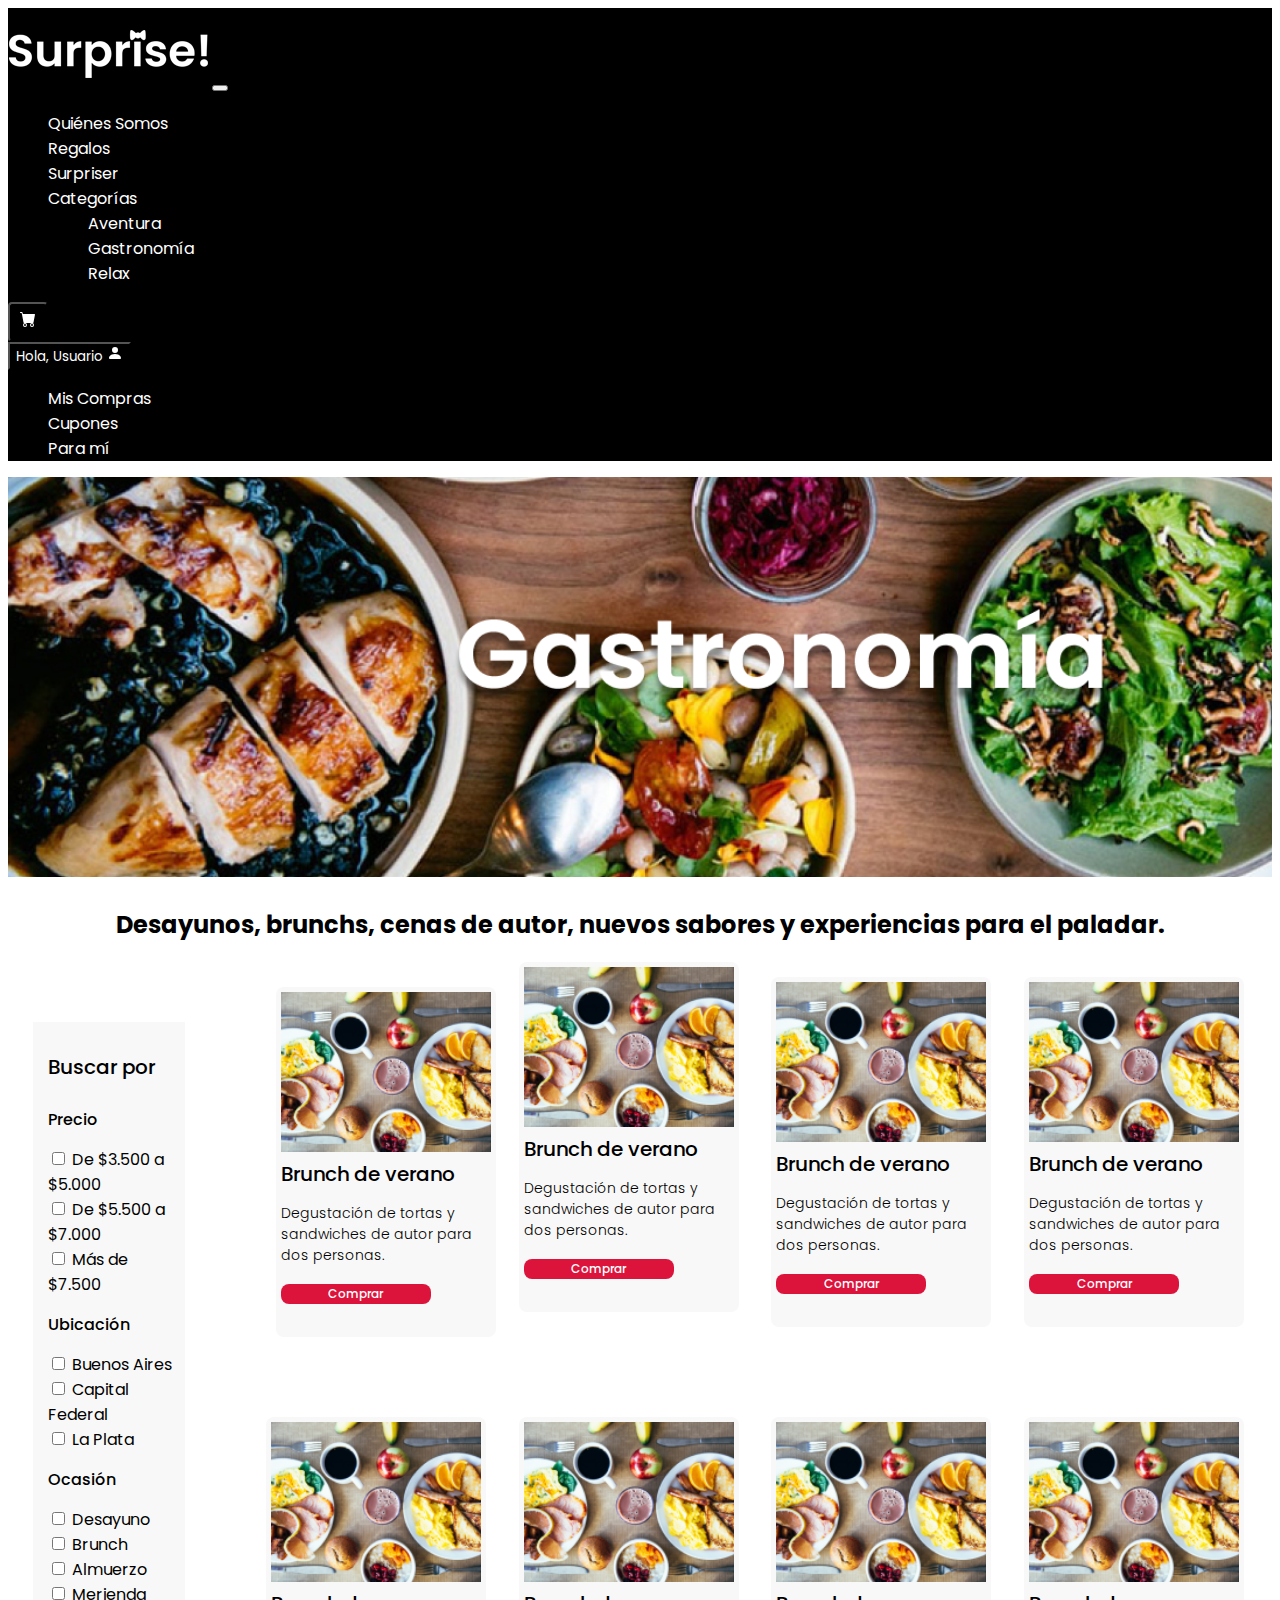
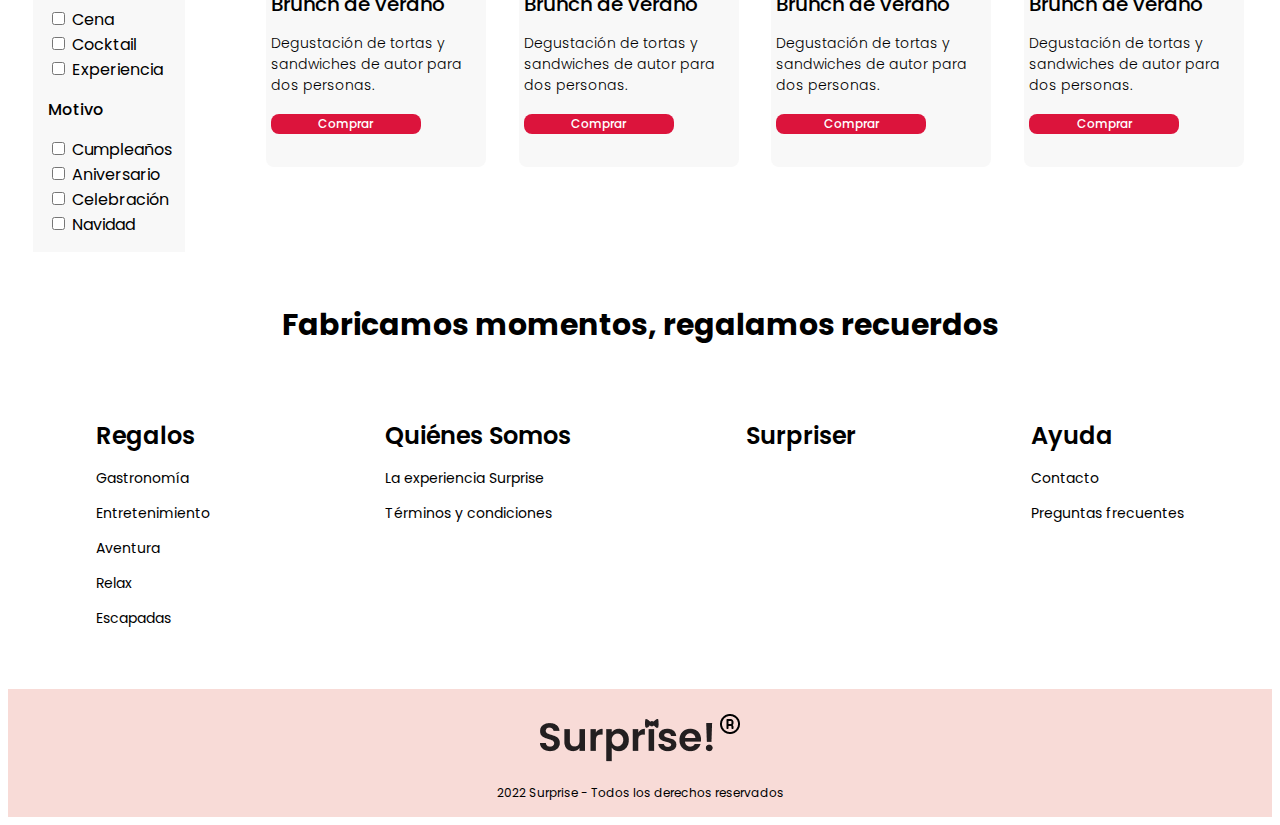
<file: pages/gastronomia.html>
<!DOCTYPE html>
<html lang="es">

<head>
    <meta charset="UTF-8">
    <meta http-equiv="X-UA-Compatible" content="IE=edge">
    <meta name="viewport" content="width=device-width, initial-scale=1.0">
    <link href="https://cdn.jsdelivr.net/npm/bootstrap@5.3.0-alpha3/dist/css/bootstrap.min.css" rel="stylesheet" integrity="sha384-KK94CHFLLe+nY2dmCWGMq91rCGa5gtU4mk92HdvYe+M/SXH301p5ILy+dN9+nJOZ" crossorigin="anonymous">
    <title>Surprise! - Fabricamos momentos</title>
    <link rel="shortcut icon" href="img/favicon.jpg" type="image/x-icon">

    <link rel="stylesheet" href= "../css/style.css">
</head>

<body>
    <nav class="navbar navbar-expand-lg bg-dark">
        <div class="container-fluid">
          <a class="navbar-brand" href="../index.html">
            <img src="../img/Logo.png" alt="logo surprise">
          </a>
          <button class="navbar-toggler" type="button" data-bs-toggle="collapse" data-bs-target="#navbarSupportedContent" aria-controls="navbarSupportedContent" aria-expanded="false" aria-label="Toggle navigation">
            <span class="navbar-toggler-icon"></span>
          </button>
          <div class="collapse navbar-collapse" id="navbarSupportedContent">
            <ul class="navbar-nav me-auto mb-2 mb-lg-0">
              
              <li class="nav-item">
                <a class="nav-link" href="./pages/quienes.html">Quiénes Somos</a>
              </li>
              <li class="nav-item">
                <a class="nav-link" href="./pages/regalos.html">Regalos</a>
              </li>
              <li class="nav-item">
                <a class="nav-link" href="./pages/supriser.html">Surpriser</a>
              </li>
              <li class="nav-item dropdown">
                <a class="nav-link dropdown-toggle" href="#" role="button" data-bs-toggle="dropdown" aria-expanded="false">
                  Categorías
                </a>
                <ul class="dropdown-menu">
                  <li><a class="dropdown-item" href="#">Aventura</a></li>
                  <li><a class="dropdown-item" href="./pages/gastronomia.html">Gastronomía</a></li>
                  <li><a class="dropdown-item" href="#">Relax</a></li>
                </ul>
              </li>
              
                </ul>            
                <button class="carrito"><svg xmlns="http://www.w3.org/2000/svg" width="16" height="16" fill="currentColor" class="bi bi-cart-fill" viewBox="0 0 16 16">
                    <path d="M0 1.5A.5.5 0 0 1 .5 1H2a.5.5 0 0 1 .485.379L2.89 3H14.5a.5.5 0 0 1 .491.592l-1.5 8A.5.5 0 0 1 13 12H4a.5.5 0 0 1-.491-.408L2.01 3.607 1.61 2H.5a.5.5 0 0 1-.5-.5zM5 12a2 2 0 1 0 0 4 2 2 0 0 0 0-4zm7 0a2 2 0 1 0 0 4 2 2 0 0 0 0-4zm-7 1a1 1 0 1 1 0 2 1 1 0 0 1 0-2zm7 0a1 1 0 1 1 0 2 1 1 0 0 1 0-2z"/>
                  </svg></button>
           
                <div class="dropdown">
                    <button class="btn btn-secondary dropdown-toggle dropPerfil" type="button" data-bs-toggle="dropdown" aria-expanded="false">
                      Hola, Usuario <svg xmlns="http://www.w3.org/2000/svg" width="16" height="16" fill="currentColor" class="bi bi-person-fill" viewBox="0 0 16 16">
                        <path d="M3 14s-1 0-1-1 1-4 6-4 6 3 6 4-1 1-1 1H3Zm5-6a3 3 0 1 0 0-6 3 3 0 0 0 0 6Z"/>
                      </svg>
                    </button>
                    <ul class="dropdown-menu dropPerfilUl">
                      <li><a class="dropdown-item" href="#">Mis Compras</a></li>
                      <li><a class="dropdown-item" href="#">Cupones</a></li>
                      <li><a class="dropdown-item" href="#">Para mí</a></li>
                    </ul>
                </div>


          </div>
        </div>

    </nav>
    <!--End nav-->

    <header class="headGastronomia"></header>

    <h2 class="textoHeadGastro">Desayunos, brunchs, cenas de autor, nuevos sabores y experiencias para el paladar.</h2>

    <main class="containerGastronomia">
        <section class="filtrosG">
            <div class="filtrosGastronomia">
                <p class="tituloFiltros"> Buscar por</p>
                <p class="tituloFiltros2">Precio</p>
                <div class="form-check ">
                    <input class="form-check-input" type="checkbox" value="" id="reverseCheck1">
                    <label class="form-check-label" for="reverseCheck1">
                      De $3.500 a $5.000
                    </label>
                </div>
                <div class="form-check ">
                    <input class="form-check-input" type="checkbox" value="" id="reverseCheck1">
                    <label class="form-check-label" for="reverseCheck1">
                      De $5.500 a $7.000
                    </label>
                </div>
                <div class="form-check ">
                    <input class="form-check-input" type="checkbox" value="" id="reverseCheck1">
                    <label class="form-check-label" for="reverseCheck1">
                      Más de $7.500
                    </label>
                </div>

                <p class="tituloFiltros2">Ubicación</p>
                <div class="form-check ">
                    <input class="form-check-input" type="checkbox" value="" id="reverseCheck1">
                    <label class="form-check-label" for="reverseCheck1">
                      Buenos Aires
                    </label>
                </div>
                <div class="form-check ">
                    <input class="form-check-input" type="checkbox" value="" id="reverseCheck1">
                    <label class="form-check-label" for="reverseCheck1">
                      Capital Federal
                    </label>
                </div>
                <div class="form-check ">
                    <input class="form-check-input" type="checkbox" value="" id="reverseCheck1">
                    <label class="form-check-label" for="reverseCheck1">
                      La Plata
                    </label>
                </div>

                <p class="tituloFiltros2">Ocasión</p>
                <div class="form-check ">
                    <input class="form-check-input" type="checkbox" value="" id="reverseCheck1">
                    <label class="form-check-label" for="reverseCheck1">
                      Desayuno
                    </label>
                </div>
                <div class="form-check ">
                    <input class="form-check-input" type="checkbox" value="" id="reverseCheck1">
                    <label class="form-check-label" for="reverseCheck1">
                      Brunch
                    </label>
                </div>
                <div class="form-check ">
                    <input class="form-check-input" type="checkbox" value="" id="reverseCheck1">
                    <label class="form-check-label" for="reverseCheck1">
                      Almuerzo
                    </label>
                </div>
                <div class="form-check ">
                    <input class="form-check-input" type="checkbox" value="" id="reverseCheck1">
                    <label class="form-check-label" for="reverseCheck1">
                      Merienda
                    </label>
                </div>
                <div class="form-check ">
                    <input class="form-check-input" type="checkbox" value="" id="reverseCheck1">
                    <label class="form-check-label" for="reverseCheck1">
                      Cena
                    </label>
                </div>    
                <div class="form-check ">
                    <input class="form-check-input" type="checkbox" value="" id="reverseCheck1">
                    <label class="form-check-label" for="reverseCheck1">
                    Cocktail
                    </label>
                </div>
                <div class="form-check ">
                    <input class="form-check-input" type="checkbox" value="" id="reverseCheck1">
                    <label class="form-check-label" for="reverseCheck1">
                    Experiencia
                    </label>
                </div>

                <p class="tituloFiltros2">Motivo</p>
                <div class="form-check ">
                    <input class="form-check-input" type="checkbox" value="" id="reverseCheck1">
                    <label class="form-check-label" for="reverseCheck1">
                      Cumpleaños
                    </label>
                </div>
                <div class="form-check ">
                    <input class="form-check-input" type="checkbox" value="" id="reverseCheck1">
                    <label class="form-check-label" for="reverseCheck1">
                      Aniversario
                    </label>
                </div>
                <div class="form-check ">
                    <input class="form-check-input" type="checkbox" value="" id="reverseCheck1">
                    <label class="form-check-label" for="reverseCheck1">
                      Celebración
                    </label>
                </div>
                <div class="form-check ">
                    <input class="form-check-input" type="checkbox" value="" id="reverseCheck1">
                    <label class="form-check-label" for="reverseCheck1">
                      Navidad
                    </label>
                </div>
                
            </div>
        </section>
        <!-- End filtros -->

        <section class="card1">
                <figure class="cardG1">
                    <img src="../img/cardImage1.png" alt="mesa con desayuno">
                    <figcaption>Brunch de verano</figcaption>
                    <p>Degustación de tortas y sandwiches de autor para dos personas.</p>
                    <button> Comprar </button>
                </figure>
        </section>

        <section class="card2">
            <figure class="cardG1">
                <img src="../img/cardImage1.png" alt="mesa con desayuno">
                <figcaption>Brunch de verano</figcaption>
                <p>Degustación de tortas y sandwiches de autor para dos personas.</p>
                <button> Comprar </button>
            </figure>
        </section>

        <section class="card3">
            <figure class="cardG1">
                <img src="../img/cardImage1.png" alt="mesa con desayuno">
                <figcaption>Brunch de verano</figcaption>
                <p>Degustación de tortas y sandwiches de autor para dos personas.</p>
                <button> Comprar </button>
            </figure>
        </section>

        <section class="card4">
            <figure class="cardG1">
                <img src="../img/cardImage1.png" alt="mesa con desayuno">
                <figcaption>Brunch de verano</figcaption>
                <p>Degustación de tortas y sandwiches de autor para dos personas.</p>
                <button> Comprar </button>
            </figure>
        </section>

        <section class="card5">
            <figure class="cardG1">
                <img src="../img/cardImage1.png" alt="mesa con desayuno">
                <figcaption>Brunch de verano</figcaption>
                <p>Degustación de tortas y sandwiches de autor para dos personas.</p>
                <button> Comprar </button>
            </figure>
        </section>

        <section class="card6">
            <figure class="cardG1">
                <img src="../img/cardImage1.png" alt="mesa con desayuno">
                <figcaption>Brunch de verano</figcaption>
                <p>Degustación de tortas y sandwiches de autor para dos personas.</p>
                <button> Comprar </button>
            </figure>
        </section>

        <section class="card7">
            <figure class="cardG1">
                <img src="../img/cardImage1.png" alt="mesa con desayuno">
                <figcaption>Brunch de verano</figcaption>
                <p>Degustación de tortas y sandwiches de autor para dos personas.</p>
                <button> Comprar </button>
            </figure>
        </section>

        <section class="card8">
            <figure class="cardG1">
                <img src="../img/cardImage1.png" alt="mesa con desayuno">
                <figcaption>Brunch de verano</figcaption>
                <p>Degustación de tortas y sandwiches de autor para dos personas.</p>
                <button> Comprar </button>
            </figure>
        </section>

    </main>   



    <!-- FOOTER -->
    <footer>
        <section class="marginTopSection"></section>

        <h4 class="text-center"> Fabricamos momentos, regalamos recuerdos </h4>

        <div class="containerPasos">
            <div class="regalos">
                <a href="pages/regalos.html">
                    <p class="titulosFooter">Regalos</p>
                </a>
                <p class="listasPeso">Gastronomía</p>
                <p class="listasPeso">Entretenimiento</p>
                <p class="listasPeso">Aventura</p>
                <p class="listasPeso">Relax</p>
                <p class="listasPeso">Escapadas</p>
            </div>

            <div class="quienesSomos">
                <a href="pages/quienes.html">
                    <p class="titulosFooter">Quiénes Somos</p>
                </a>
                <p class="listasPeso">La experiencia Surprise</p>
                <p class="listasPeso">Términos y condiciones</p>

            </div>

            <div class="surpriser">
                <a href="pages/supriser.html">
                    <p class="titulosFooter">Surpriser</p>
                </a>

            </div>

            <div class="ayuda">
                <p class="titulosFooter">Ayuda</p>
                <p class="listasPeso">Contacto</p>
                <p class="listasPeso">Preguntas frecuentes</p>

            </div>

        </div>

        <section class="marginTopSection"></section>

        <div class="containerFooter">
            <img class="imagenFooter" src="../img/logoFooter.png" alt="logo surprise">
            <p class="copyright"> 2022 Surprise - Todos los derechos reservados</p>
        </div>
    </footer>

    <script src="https://cdn.jsdelivr.net/npm/bootstrap@5.3.0-alpha3/dist/js/bootstrap.bundle.min.js" integrity="sha384-ENjdO4Dr2bkBIFxQpeoTz1HIcje39Wm4jDKdf19U8gI4ddQ3GYNS7NTKfAdVQSZe" crossorigin="anonymous"></script>

</body>

</html>
</file>
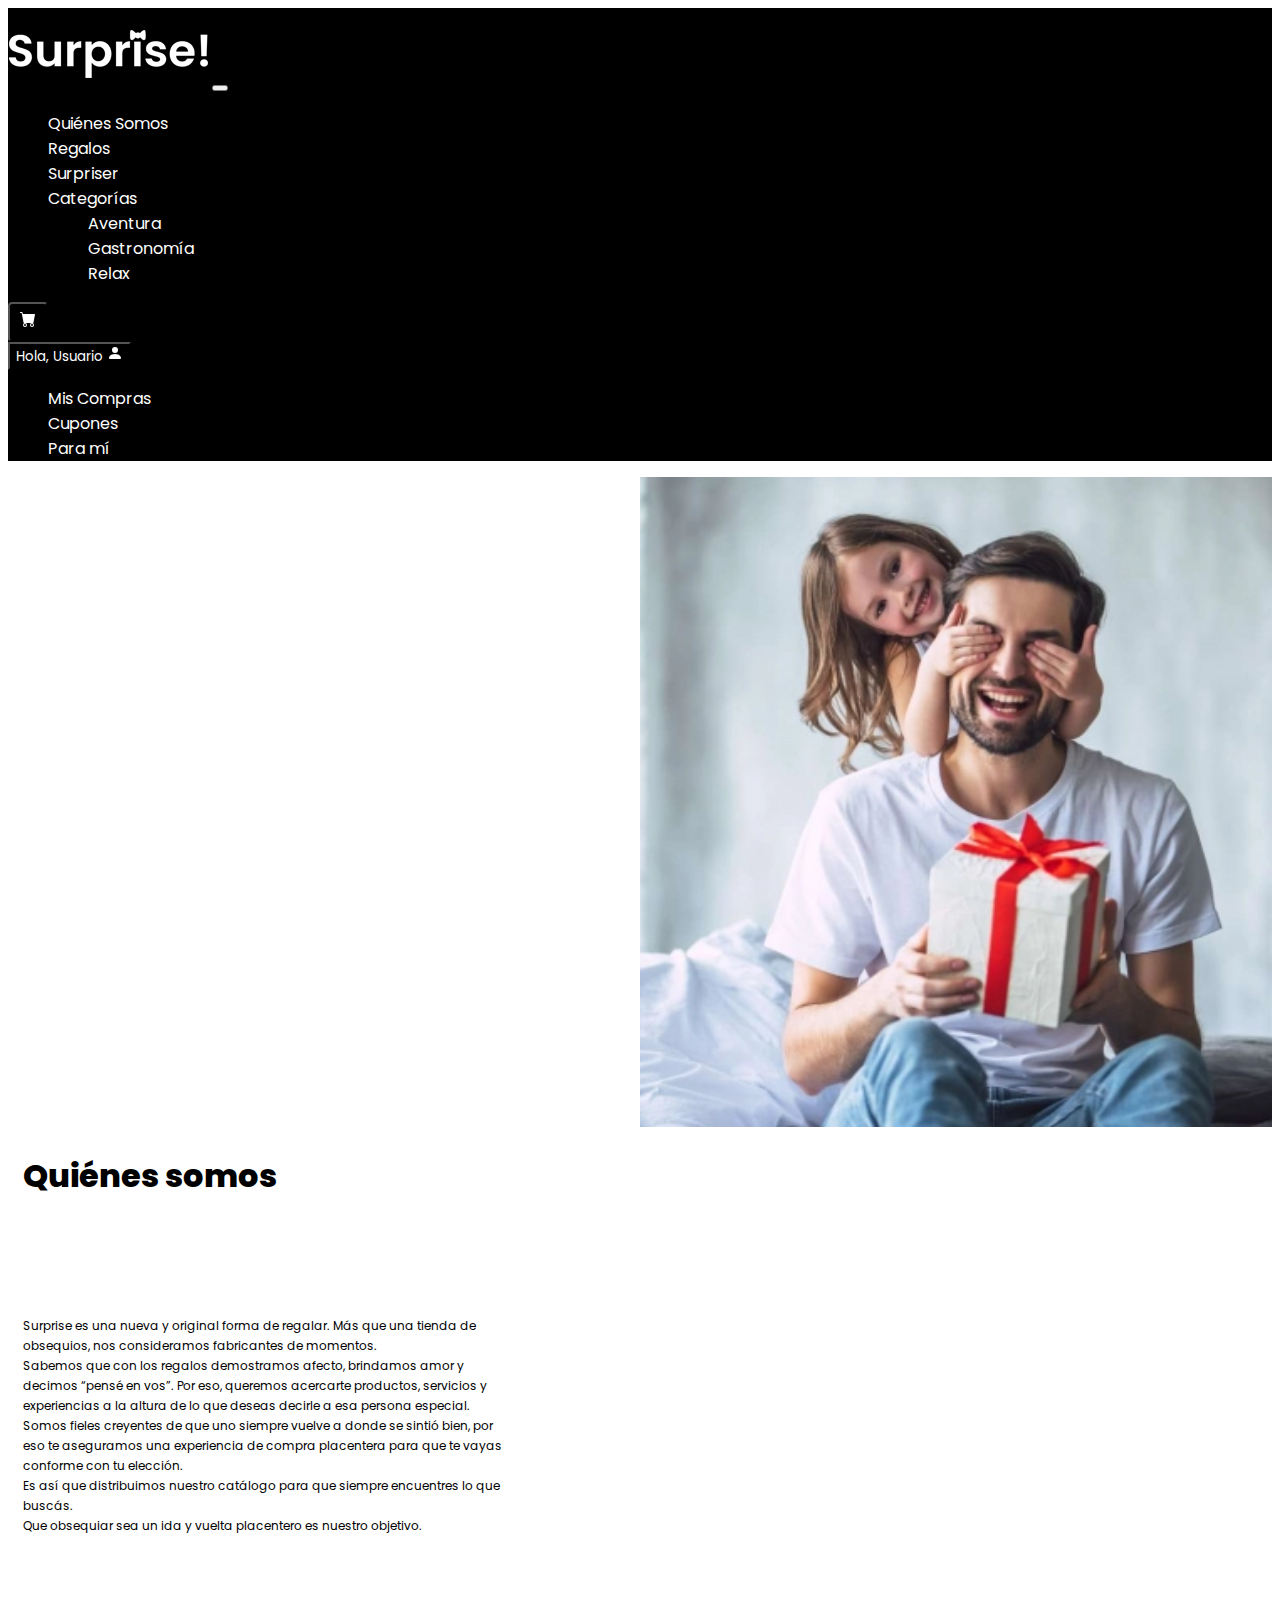
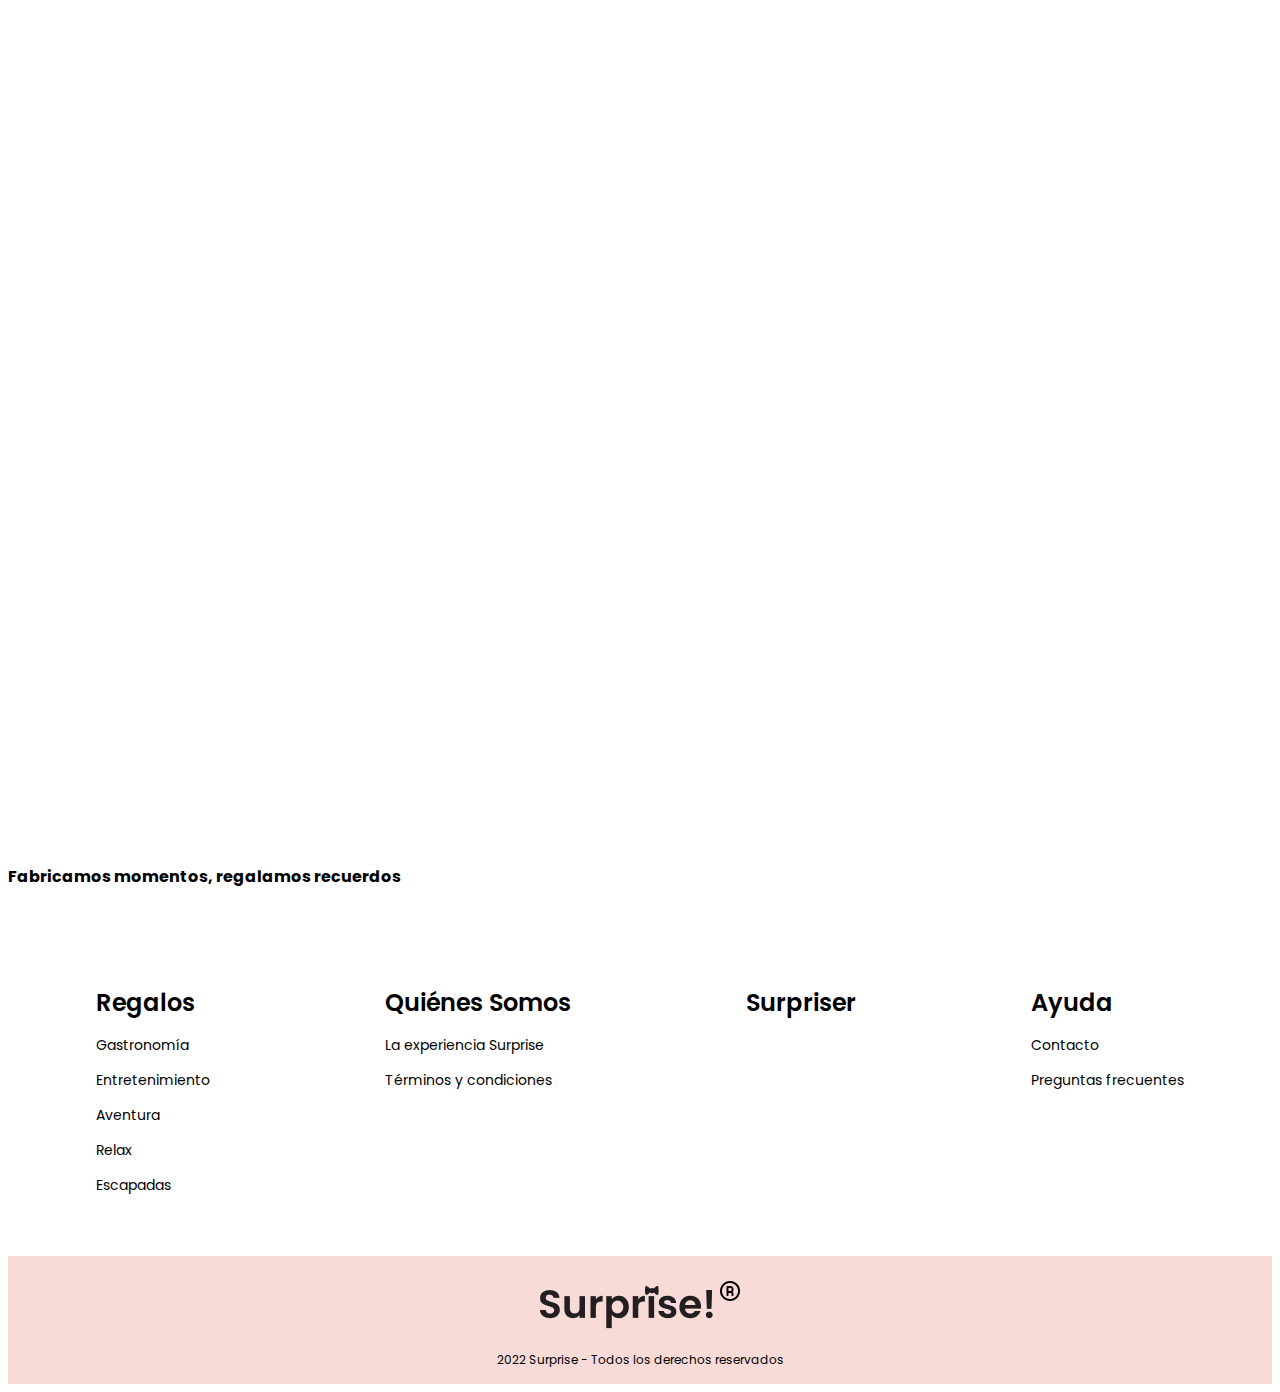
<file: pages/quienes.html>
<!DOCTYPE html>
<html lang="en">

<head>
    <meta charset="UTF-8">
    <meta http-equiv="X-UA-Compatible" content="IE=edge">
    <meta name="viewport" content="width=device-width, initial-scale=1.0">
    <link href="https://cdn.jsdelivr.net/npm/bootstrap@5.3.0-alpha3/dist/css/bootstrap.min.css" rel="stylesheet" integrity="sha384-KK94CHFLLe+nY2dmCWGMq91rCGa5gtU4mk92HdvYe+M/SXH301p5ILy+dN9+nJOZ" crossorigin="anonymous">
    <title>Quienes somos</title>
    <link rel="shortcut icon" href="../img/favicon.jpg" type="image/x-icon">


    <link rel="stylesheet" href="../css/style.css">
</head>

<body>
    <nav class="navbar navbar-expand-lg bg-dark">
    <div class="container-fluid">
      <a class="navbar-brand" href="../index.html">
        <img src="../img/Logo.png" alt="logo surprise">
      </a>
      <button class="navbar-toggler" type="button" data-bs-toggle="collapse" data-bs-target="#navbarSupportedContent" aria-controls="navbarSupportedContent" aria-expanded="false" aria-label="Toggle navigation">
        <span class="navbar-toggler-icon"></span>
      </button>
      <div class="collapse navbar-collapse" id="navbarSupportedContent">
        <ul class="navbar-nav me-auto mb-2 mb-lg-0">
          
          <li class="nav-item">
            <a class="nav-link" href="./quienes.html">Quiénes Somos</a>
          </li>
          <li class="nav-item">
            <a class="nav-link" href="./regalos.html">Regalos</a>
          </li>
          <li class="nav-item">
            <a class="nav-link" href="./supriser.html">Surpriser</a>
          </li>
          <li class="nav-item dropdown">
            <a class="nav-link dropdown-toggle" href="#" role="button" data-bs-toggle="dropdown" aria-expanded="false">
              Categorías
            </a>
            <ul class="dropdown-menu">
              <li><a class="dropdown-item" href="#">Aventura</a></li>
              <li><a class="dropdown-item" href="./gastronomia.html">Gastronomía</a></li>
              <li><a class="dropdown-item" href="#">Relax</a></li>
            </ul>
          </li>
          
            </ul>            
            <button class="carrito"><svg xmlns="http://www.w3.org/2000/svg" width="16" height="16" fill="currentColor" class="bi bi-cart-fill" viewBox="0 0 16 16">
                <path d="M0 1.5A.5.5 0 0 1 .5 1H2a.5.5 0 0 1 .485.379L2.89 3H14.5a.5.5 0 0 1 .491.592l-1.5 8A.5.5 0 0 1 13 12H4a.5.5 0 0 1-.491-.408L2.01 3.607 1.61 2H.5a.5.5 0 0 1-.5-.5zM5 12a2 2 0 1 0 0 4 2 2 0 0 0 0-4zm7 0a2 2 0 1 0 0 4 2 2 0 0 0 0-4zm-7 1a1 1 0 1 1 0 2 1 1 0 0 1 0-2zm7 0a1 1 0 1 1 0 2 1 1 0 0 1 0-2z"/>
              </svg></button>
       
            <div class="dropdown">
                <button class="btn btn-secondary dropdown-toggle dropPerfil" type="button" data-bs-toggle="dropdown" aria-expanded="false">
                  Hola, Usuario <svg xmlns="http://www.w3.org/2000/svg" width="16" height="16" fill="currentColor" class="bi bi-person-fill" viewBox="0 0 16 16">
                    <path d="M3 14s-1 0-1-1 1-4 6-4 6 3 6 4-1 1-1 1H3Zm5-6a3 3 0 1 0 0-6 3 3 0 0 0 0 6Z"/>
                  </svg>
                </button>
                <ul class="dropdown-menu dropPerfilUl">
                  <li><a class="dropdown-item" href="#">Mis Compras</a></li>
                  <li><a class="dropdown-item" href="#">Cupones</a></li>
                  <li><a class="dropdown-item" href="#">Para mí</a></li>
                </ul>
            </div>


      </div>
    </div>

</nav>
        <!-- Begins main section -->
    <main class="containerQS">
        
            <h1 class="textoQS"> Quiénes somos</h1>
            <div class="parrafoQS"> 
                <p> Surprise es una nueva y original forma de regalar. Más que una tienda de obsequios, nos consideramos fabricantes de momentos. <br>

                Sabemos que con los regalos demostramos afecto, brindamos amor y decimos “pensé en vos”. Por eso, queremos acercarte productos, servicios y experiencias a la altura de lo que deseas decirle a esa persona especial. <br>

                Somos fieles creyentes de que uno siempre vuelve a donde se sintió bien, por eso te aseguramos una experiencia de compra placentera para que te vayas conforme con tu elección. <br> 

                Es así que distribuimos nuestro catálogo para que siempre encuentres lo que buscás.<br>

                Que obsequiar sea un ida y vuelta placentero es nuestro objetivo.</p> 
            </div>
            <div class="imagenQS">
                <img src="../img/QuienesSomos1" alt="papa e hija con regalo">
            </div>
            <div class="texto2QS"> 
                <p> Fabricamos momentos, regalamos recuerdos</p>
            </div>
    
    </main>    


    <footer>
        <section class="marginTopSection"></section>

        <!-- <h4 class="text-center"> Fabricamos momentos, regalamos recuerdos </h4> -->

        <div class="containerPasos">
            <div class="regalos">
                <a href="pages/regalos.html">
                    <p class="titulosFooter">Regalos</p>
                </a>
                <p class="listasPeso">Gastronomía</p>
                <p class="listasPeso">Entretenimiento</p>
                <p class="listasPeso">Aventura</p>
                <p class="listasPeso">Relax</p>
                <p class="listasPeso">Escapadas</p>
            </div>

            <div class="quienesSomos">
                <a href="pages/quienes.html">
                    <p class="titulosFooter">Quiénes Somos</p>
                </a>
                <p class="listasPeso">La experiencia Surprise</p>
                <p class="listasPeso">Términos y condiciones</p>

            </div>

            <div class="surpriser">
                <a href="pages/supriser.html">
                    <p class="titulosFooter">Surpriser</p>
                </a>

            </div>

            <div class="ayuda">
                <p class="titulosFooter">Ayuda</p>
                <p class="listasPeso">Contacto</p>
                <p class="listasPeso">Preguntas frecuentes</p>

            </div>

        </div>

        <section class="marginTopSection"></section>

        <div class="containerFooter">
            <img class="imagenFooter" src="../img/logoFooter.png" alt="">
            <p class="copyright">2022 Surprise - Todos los derechos reservados</p>
        </div>
    </footer>

    <script src="https://cdn.jsdelivr.net/npm/bootstrap@5.3.0-alpha3/dist/js/bootstrap.bundle.min.js" integrity="sha384-ENjdO4Dr2bkBIFxQpeoTz1HIcje39Wm4jDKdf19U8gI4ddQ3GYNS7NTKfAdVQSZe" crossorigin="anonymous"></script>


</body>

</html>
</file>
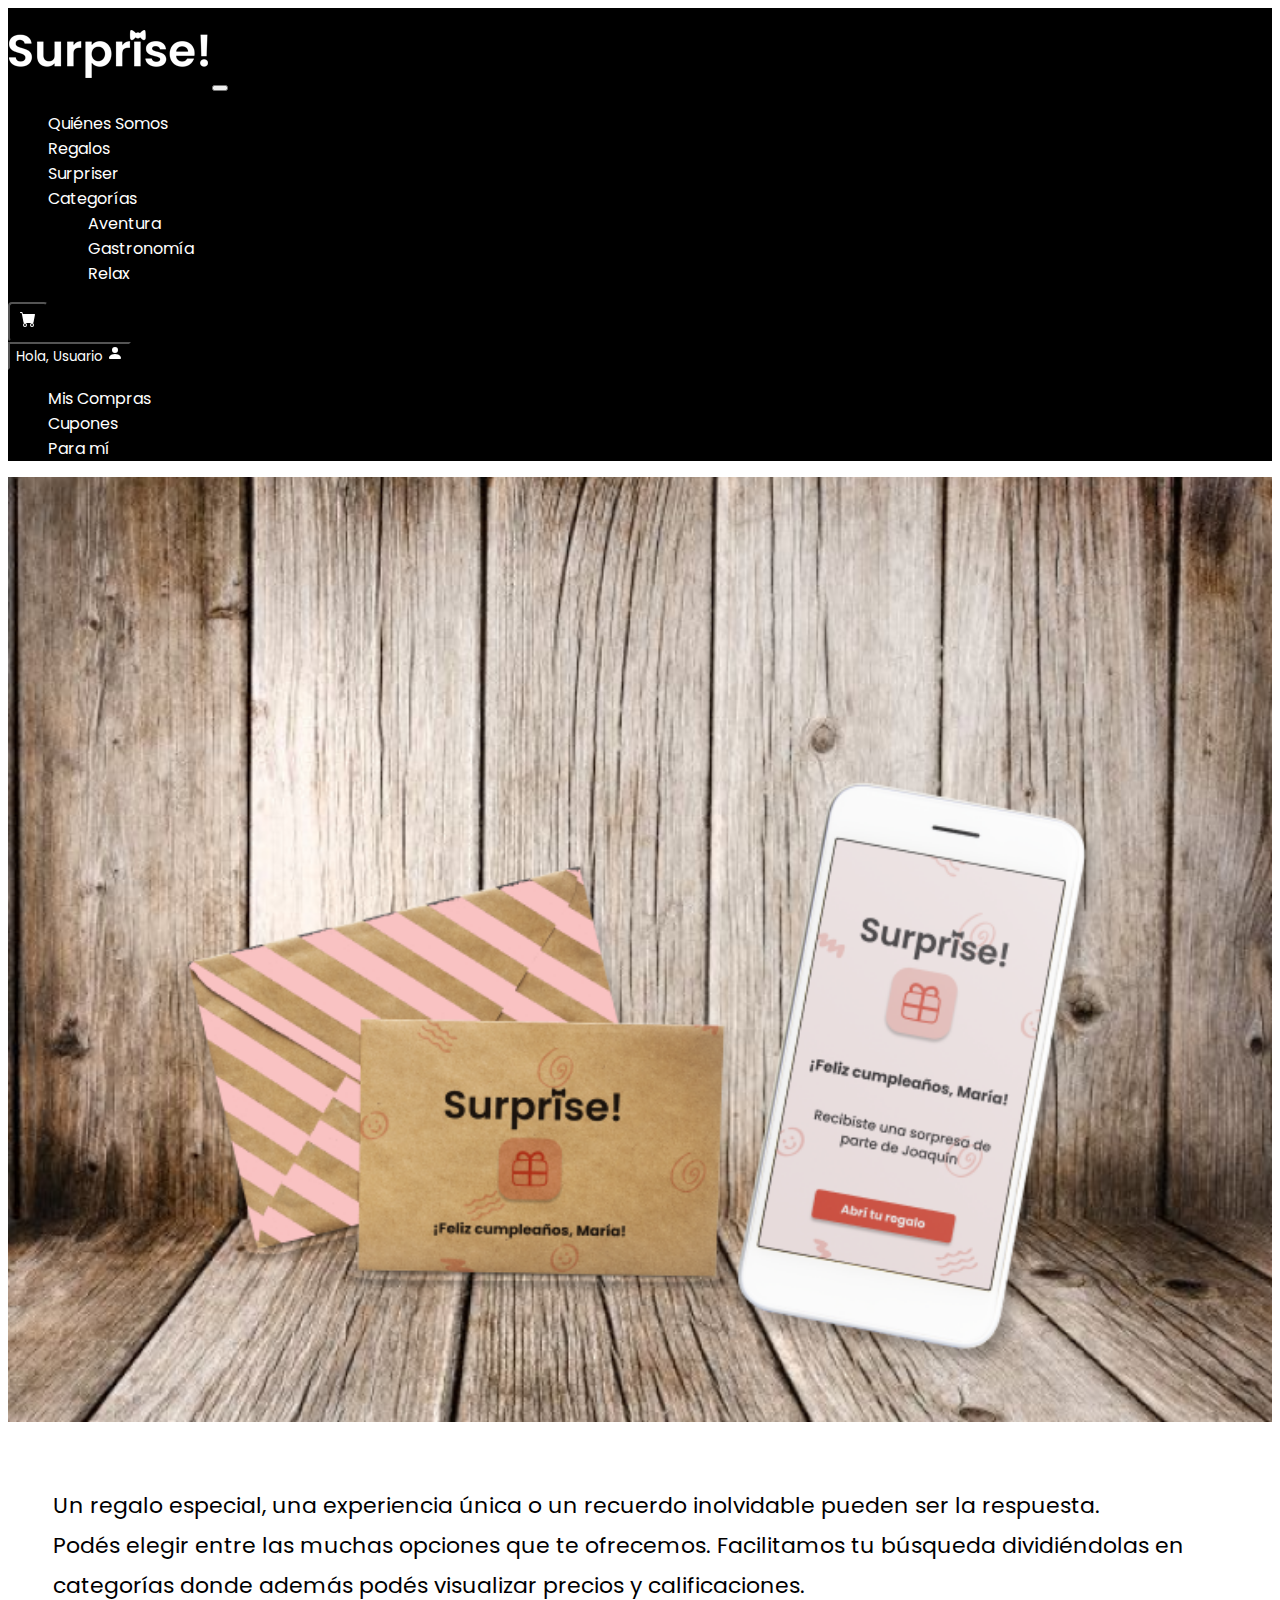
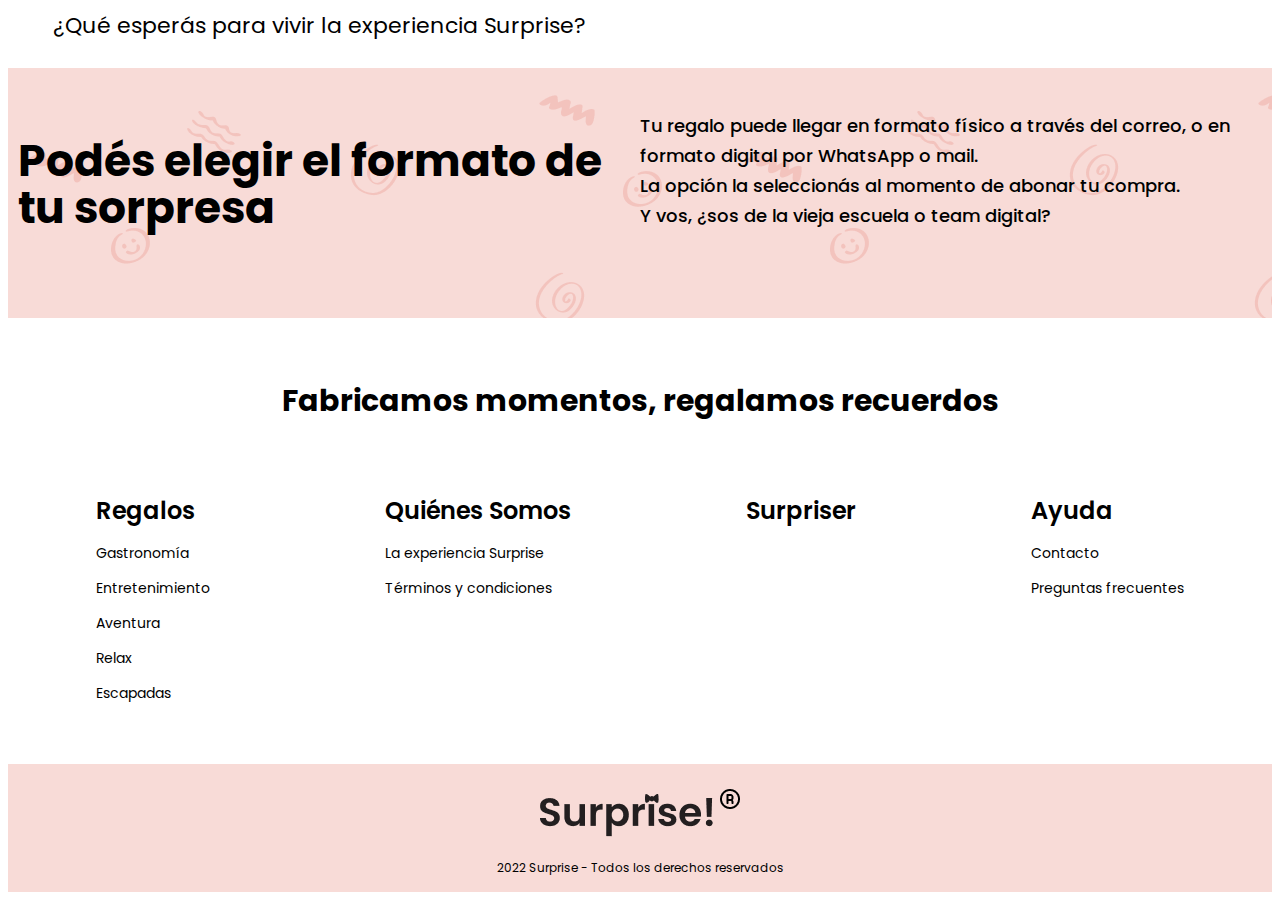
<file: pages/regalos.html>
<!DOCTYPE html>
<html lang="en">

<head>
    <meta charset="UTF-8">
    <meta http-equiv="X-UA-Compatible" content="IE=edge">
    <meta name="viewport" content="width=device-width, initial-scale=1.0">
    <link href="https://cdn.jsdelivr.net/npm/bootstrap@5.3.0-alpha3/dist/css/bootstrap.min.css" rel="stylesheet" integrity="sha384-KK94CHFLLe+nY2dmCWGMq91rCGa5gtU4mk92HdvYe+M/SXH301p5ILy+dN9+nJOZ" crossorigin="anonymous">
    <title>Regalos</title>
    <link rel="shortcut icon" href="../img/favicon.jpg" type="image/x-icon">

    <link rel="stylesheet" href="../css/style.css">
</head>

<body>
    <nav class="navbar navbar-expand-lg bg-dark">
        <div class="container-fluid">
          <a class="navbar-brand" href="../index.html">
            <img src="../img/Logo.png" alt="logo surprise">
          </a>
          <button class="navbar-toggler" type="button" data-bs-toggle="collapse" data-bs-target="#navbarSupportedContent" aria-controls="navbarSupportedContent" aria-expanded="false" aria-label="Toggle navigation">
            <span class="navbar-toggler-icon"></span>
          </button>
          <div class="collapse navbar-collapse" id="navbarSupportedContent">
            <ul class="navbar-nav me-auto mb-2 mb-lg-0">
              
              <li class="nav-item">
                <a class="nav-link" href="./quienes.html">Quiénes Somos</a>
              </li>
              <li class="nav-item">
                <a class="nav-link" href="./regalos.html">Regalos</a>
              </li>
              <li class="nav-item">
                <a class="nav-link" href="./supriser.html">Surpriser</a>
              </li>
              <li class="nav-item dropdown">
                <a class="nav-link dropdown-toggle" href="#" role="button" data-bs-toggle="dropdown" aria-expanded="false">
                  Categorías
                </a>
                <ul class="dropdown-menu">
                  <li><a class="dropdown-item" href="#">Aventura</a></li>
                  <li><a class="dropdown-item" href="./gastronomia.html">Gastronomía</a></li>
                  <li><a class="dropdown-item" href="#">Relax</a></li>
                </ul>
              </li>
              
                </ul>            
                <button class="carrito"><svg xmlns="http://www.w3.org/2000/svg" width="16" height="16" fill="currentColor" class="bi bi-cart-fill" viewBox="0 0 16 16">
                    <path d="M0 1.5A.5.5 0 0 1 .5 1H2a.5.5 0 0 1 .485.379L2.89 3H14.5a.5.5 0 0 1 .491.592l-1.5 8A.5.5 0 0 1 13 12H4a.5.5 0 0 1-.491-.408L2.01 3.607 1.61 2H.5a.5.5 0 0 1-.5-.5zM5 12a2 2 0 1 0 0 4 2 2 0 0 0 0-4zm7 0a2 2 0 1 0 0 4 2 2 0 0 0 0-4zm-7 1a1 1 0 1 1 0 2 1 1 0 0 1 0-2zm7 0a1 1 0 1 1 0 2 1 1 0 0 1 0-2z"/>
                  </svg></button>
           
                <div class="dropdown">
                    <button class="btn btn-secondary dropdown-toggle dropPerfil" type="button" data-bs-toggle="dropdown" aria-expanded="false">
                      Hola, Usuario <svg xmlns="http://www.w3.org/2000/svg" width="16" height="16" fill="currentColor" class="bi bi-person-fill" viewBox="0 0 16 16">
                        <path d="M3 14s-1 0-1-1 1-4 6-4 6 3 6 4-1 1-1 1H3Zm5-6a3 3 0 1 0 0-6 3 3 0 0 0 0 6Z"/>
                      </svg>
                    </button>
                    <ul class="dropdown-menu dropPerfilUl">
                      <li><a class="dropdown-item" href="#">Mis Compras</a></li>
                      <li><a class="dropdown-item" href="#">Cupones</a></li>
                      <li><a class="dropdown-item" href="#">Para mí</a></li>
                    </ul>
                </div>


          </div>
        </div>

    </nav>

    <!-- <h1 class="tituloSectionQuienes">Regalos</h1> -->

<main class="Regalos">
    <section class= "textoRegalos">

            <p class="parrafoQS"> Un regalo especial, una experiencia única
                o un recuerdo inolvidable pueden ser la respuesta. <br>
                Podés elegir entre las muchas opciones que te ofrecemos. Facilitamos tu búsqueda dividiéndolas en
                categorías donde además podés visualizar precios y calificaciones. <br>

                ¿Qué esperás para vivir la experiencia Surprise?

            </p>
    </section>
    <section class="imagenRegalos">
            <img src="../img/regalosHead.png" alt="sobre y celular con cupon">
    </section>


    <!-- Section 2 -->
    <section class="containerRegalos1">
        <div class="invite">
            <h3 class="tituloSection"> Podés elegir el formato de tu sorpresa</h3>
        </div>

        <div class="presents">
            
            <p class="parrafoSectionFormato"> Tu regalo puede llegar en formato físico a través del correo, o en formato digital por WhatsApp o mail. <br>

                La opción la seleccionás al momento de abonar tu compra. <br>
                
                Y vos, ¿sos de la vieja escuela o team digital? </p>
            
        </div>
    </section>

</main>

    <footer>

        <h4 class="text-center"> Fabricamos momentos, regalamos recuerdos </h4>

        <div class="containerPasos">
            <div class="regalos">
                <a href="pages/regalos.html">
                    <p class="titulosFooter">Regalos</p>
                </a>
                <p class="listasPeso">Gastronomía</p>
                <p class="listasPeso">Entretenimiento</p>
                <p class="listasPeso">Aventura</p>
                <p class="listasPeso">Relax</p>
                <p class="listasPeso">Escapadas</p>
            </div>

            <div class="quienesSomos">
                <a href="pages/quienes.html">
                    <p class="titulosFooter">Quiénes Somos</p>
                </a>
                <p class="listasPeso">La experiencia Surprise</p>
                <p class="listasPeso">Términos y condiciones</p>

            </div>

            <div class="surpriser">
                <a href="pages/supriser.html">
                    <p class="titulosFooter">Surpriser</p>
                </a>

            </div>

            <div class="ayuda">
                <p class="titulosFooter">Ayuda</p>
                <p class="listasPeso">Contacto</p>
                <p class="listasPeso">Preguntas frecuentes</p>

            </div>

        </div>

        <section class="marginTopSection"></section>

        <div class="containerFooter">
            <img class="imagenFooter" src="../img/logoFooter.png" alt="logo surprise">
            <p class=" copyright">2022 Surprise - Todos los derechos reservados</p>
        </div>
    </footer>

    <script src="https://cdn.jsdelivr.net/npm/bootstrap@5.3.0-alpha3/dist/js/bootstrap.bundle.min.js" integrity="sha384-ENjdO4Dr2bkBIFxQpeoTz1HIcje39Wm4jDKdf19U8gI4ddQ3GYNS7NTKfAdVQSZe" crossorigin="anonymous"></script>

</body>

</html>
</file>
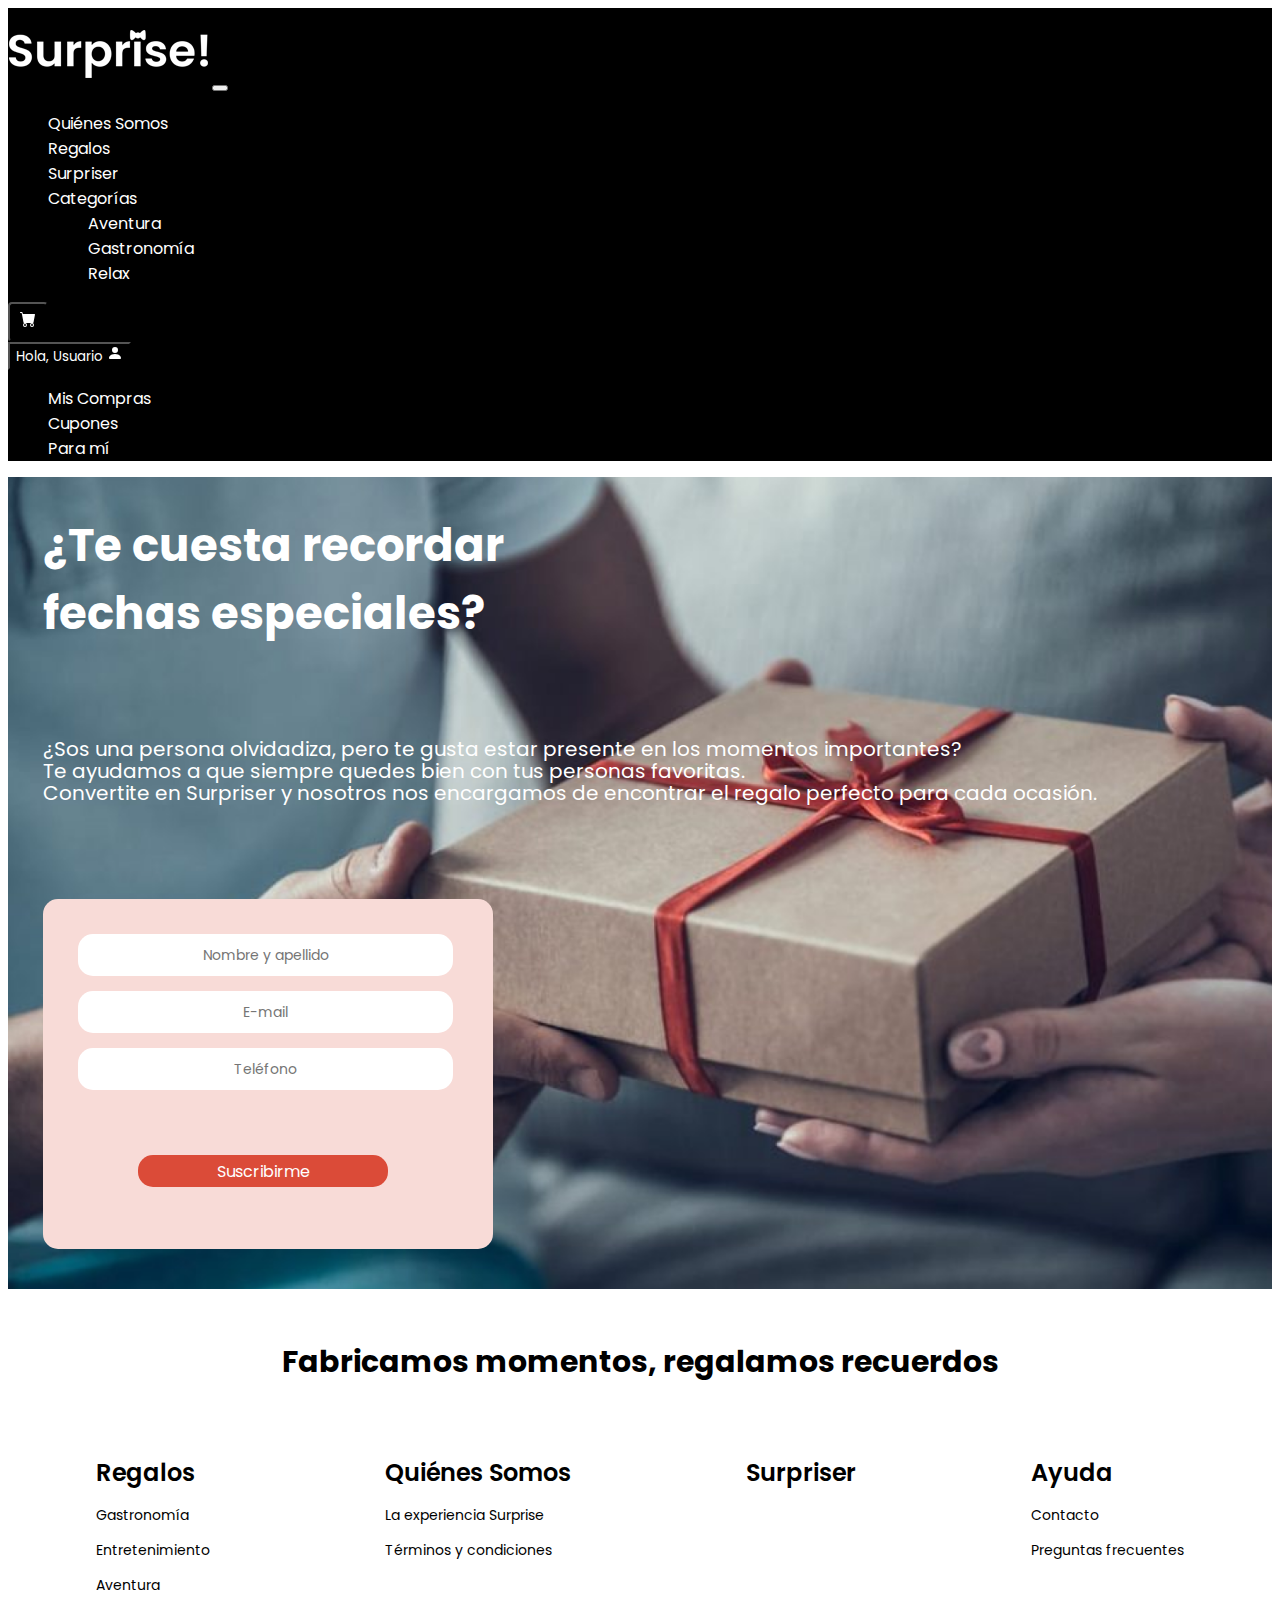
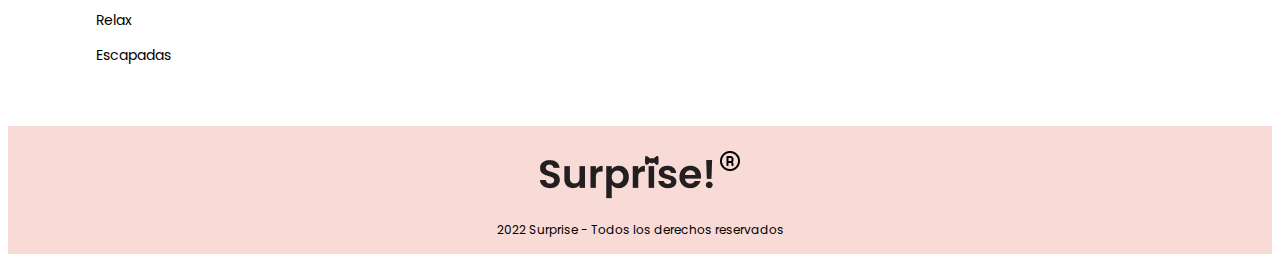
<file: pages/surpriser.html>
<!DOCTYPE html>
<html lang="en">

<head>
    <meta charset="UTF-8">
    <meta http-equiv="X-UA-Compatible" content="IE=edge">
    <meta name="viewport" content="width=device-width, initial-scale=1.0">
    <link href="https://cdn.jsdelivr.net/npm/bootstrap@5.3.0-alpha3/dist/css/bootstrap.min.css" rel="stylesheet" integrity="sha384-KK94CHFLLe+nY2dmCWGMq91rCGa5gtU4mk92HdvYe+M/SXH301p5ILy+dN9+nJOZ" crossorigin="anonymous">
    <title>Surpriser</title>
    <link rel="shortcut icon" href="../img/favicon.jpg" type="image/x-icon">
    <link rel="stylesheet" href="../css/style.css">
</head>

<body>
    <nav class="navbar navbar-expand-lg bg-dark">
        <div class="container-fluid">
          <a class="navbar-brand" href="../index.html">
            <img src="../img/Logo.png" alt="logo surprise">
          </a>
          <button class="navbar-toggler" type="button" data-bs-toggle="collapse" data-bs-target="#navbarSupportedContent" aria-controls="navbarSupportedContent" aria-expanded="false" aria-label="Toggle navigation">
            <span class="navbar-toggler-icon"></span>
          </button>
          <div class="collapse navbar-collapse" id="navbarSupportedContent">
            <ul class="navbar-nav me-auto mb-2 mb-lg-0 ">
              
              <li class="nav-item">
                <a class="nav-link" href="./quienes.html">Quiénes Somos</a>
              </li>
              <li class="nav-item">
                <a class="nav-link" href="./regalos.html">Regalos</a>
              </li>
              <li class="nav-item">
                <a class="nav-link" href="./supriser.html">Surpriser</a>
              </li>
              <li class="nav-item dropdown">
                <a class="nav-link dropdown-toggle" href="#" role="button" data-bs-toggle="dropdown" aria-expanded="false">
                  Categorías
                </a>
                <ul class="dropdown-menu">
                  <li><a class="dropdown-item" href="#">Aventura</a></li>
                  <li><a class="dropdown-item" href="./gastronomia.html">Gastronomía</a></li>
                  <li><a class="dropdown-item" href="#">Relax</a></li>
                </ul>
              </li>
              
                </ul>            
                <button class="carrito"><svg xmlns="http://www.w3.org/2000/svg" width="16" height="16" fill="currentColor" class="bi bi-cart-fill" viewBox="0 0 16 16">
                    <path d="M0 1.5A.5.5 0 0 1 .5 1H2a.5.5 0 0 1 .485.379L2.89 3H14.5a.5.5 0 0 1 .491.592l-1.5 8A.5.5 0 0 1 13 12H4a.5.5 0 0 1-.491-.408L2.01 3.607 1.61 2H.5a.5.5 0 0 1-.5-.5zM5 12a2 2 0 1 0 0 4 2 2 0 0 0 0-4zm7 0a2 2 0 1 0 0 4 2 2 0 0 0 0-4zm-7 1a1 1 0 1 1 0 2 1 1 0 0 1 0-2zm7 0a1 1 0 1 1 0 2 1 1 0 0 1 0-2z"/>
                  </svg></button>
           
                <div class="dropdown">
                    <button class="btn btn-secondary dropdown-toggle dropPerfil" type="button" data-bs-toggle="dropdown" aria-expanded="false">
                      Hola, Usuario <svg xmlns="http://www.w3.org/2000/svg" width="16" height="16" fill="currentColor" class="bi bi-person-fill" viewBox="0 0 16 16">
                        <path d="M3 14s-1 0-1-1 1-4 6-4 6 3 6 4-1 1-1 1H3Zm5-6a3 3 0 1 0 0-6 3 3 0 0 0 0 6Z"/>
                      </svg>
                    </button>
                    <ul class="dropdown-menu dropPerfilUl">
                      <li><a class="dropdown-item" href="#">Mis Compras</a></li>
                      <li><a class="dropdown-item" href="#">Cupones</a></li>
                      <li><a class="dropdown-item" href="#">Para mí</a></li>
                    </ul>
                </div>


          </div>
        </div>

    </nav>

    <!-- <h1 class="tituloSectionQuienes">Surpriser</h1> -->

    <section>
        <div class="containerSurpriser">
            <div class="tituloSurpriser"> ¿Te cuesta recordar <br> fechas especiales?</div>
            <div class="parrafoSurpriser">
                <p> ¿Sos una persona olvidadiza, pero te gusta estar presente en los momentos importantes? <br> Te
                    ayudamos a que siempre quedes bien con tus personas favoritas. <br>
                    Convertite en Surpriser y nosotros nos encargamos de encontrar el regalo perfecto para cada ocasión.
                </p>
            </div>

            <div class="containerForm">
                <div class="FormSurpriser placeholderSurpriser">
                    <form action="envio.php">
                        <div>
                            <input class="placeholderSurpriser" type="text" placeholder="Nombre y apellido">
                        </div>
                        <div >
                            <input class="placeholderSurpriser" type="email" placeholder="E-mail">
                        </div>
                        <div >
                            <input class="placeholderSurpriser" type="tel" placeholder="Teléfono">
                        </div>
                        <button class="buttonSupriser">Suscribirme</button>
                </div>
                </form>



            </div>

        </div>


    </section>


<!-- FOOTER -->

    <footer>
        <section class="marginTopSection"></section>

        <h4 class="text-center"> Fabricamos momentos, regalamos recuerdos </h4>

        <div class="containerPasos">
            <div class="regalos">
                <a href="pages/regalos.html">
                    <p class="titulosFooter">Regalos</p>
                </a>
                <p class="listasPeso">Gastronomía</p>
                <p class="listasPeso">Entretenimiento</p>
                <p class="listasPeso">Aventura</p>
                <p class="listasPeso">Relax</p>
                <p class="listasPeso">Escapadas</p>
            </div>

            <div class="quienesSomos">
                <a href="pages/quienes.html">
                    <p class="titulosFooter">Quiénes Somos</p>
                </a>
                <p class="listasPeso">La experiencia Surprise</p>
                <p class="listasPeso">Términos y condiciones</p>

            </div>

            <div class="surpriser">
                <a href="pages/supriser.html">
                    <p class="titulosFooter">Surpriser</p>
                </a>

            </div>

            <div class="ayuda">
                <p class="titulosFooter">Ayuda</p>
                <p class="listasPeso">Contacto</p>
                <p class="listasPeso">Preguntas frecuentes</p>

            </div>

        </div>

        <section class="marginTopSection"></section>

        <div class="containerFooter">
            <img class="imagenFooter" src="../img/logoFooter.png" alt="logo surprise">
            <p class="copyright"> 2022 Surprise - Todos los derechos reservados</p>
        </div>
    </footer>
    <script src="https://cdn.jsdelivr.net/npm/bootstrap@5.3.0-alpha3/dist/js/bootstrap.bundle.min.js" integrity="sha384-ENjdO4Dr2bkBIFxQpeoTz1HIcje39Wm4jDKdf19U8gI4ddQ3GYNS7NTKfAdVQSZe" crossorigin="anonymous"></script>

</body>

</html>
</file>
<file: css/style.css>
@import url('https://fonts.googleapis.com/css2?family=Poppins:wght@300;500&display=swap');

*{ 
    font-family: 'Poppins', sans-serif;
    box-sizing: border-box;
    
}
/* Nav */

.bg-dark {
    background-color: black;
}
.bg-red {
    background-color: crimson;
}


    .bg-dark li a {
    color: white;
}
    .bg-dark li a:hover{
    color: crimson !important;
}

.btn {
    color: white;
    border-color: none;
}

.btn-outline-success {
    color: crimson;
    border-color: white;
}
    .btn-outline-success:hover {
    color: white;
}

.bg-dark li a {
    display: flex;
    justify-content: space-between;

}
.carrito{
    background-color: black;
    border-radius: 4px;
    border-color: black;
    margin-right: 20px;
    width: 40px;
    height: 40px;
}

    .carrito:hover{
        color: white;
    }
    .carrito svg{
        color: white;
    
    }
    .carrito svg:hover{
        color: crimson;
    }

.dropPerfil {
    background-color: black;
    border-color: black;
}

.text-left{ 
    text-align: left;
}
.text-right{
    text-align: right;
}
.text-center{
    text-align: center;
    font-size: 30px;

}

/* End Nav */


/* Footer */
.containerPasos {
    display: flex;
    flex-direction: row;
    justify-content: space-around;

}
.titulosFooter {
    margin-top: 30px;
    margin-bottom: 15px;
    font-size: 24px;
    font-weight: 600;

}
.titulosFooter:hover {
   color:  rgb(219, 75, 56);
}
.listasPeso {
    font-size: 14px;
    font-weight: 400;
   margin-bottom: 10px;
}

a {
    text-decoration: none;
    color: black;
}

.containerFooter {
    display: flex;
    flex-direction: column;
    justify-content: center;
    align-items: center;
    background-color: rgba(248, 219, 215, 1);
}

.imagenFooter {
    margin-top: 25px;
    margin-bottom: 10px;

}
.copyright {
    font-size: 12px;
    font-weight: 400;
    margin-bottom: 15px;
}

/* End Footer */

/* Head Gastronomía */

.headGastronomia {
    background-image: url(/img/gastroHead.png);
    height: 400px;
    width: 100%;
    background-repeat: no-repeat;
    background-size: cover;

}

/* Main Gastronomía */

.textoHeadGastro{
    text-align: center;
    margin-top: 30px;
    margin-bottom: 30px;
}
/* filtros */

.filtrosG{ 
    display: flex;
    flex-direction: column;
    justify-content: space-between;
    align-content: center;
    background-color: rgb(248, 248, 248);
    width: 60%;
    margin-left: 25px;
    margin-top: 50px; 
    padding-left: 15px;
    padding-bottom: 15px;
    grid-area: filtros;
}




.tituloFiltros {
    font-size: 20px;
    font-weight: 500;
    margin-top: 30px;
    margin-bottom: 25px;
}

.tituloFiltros2 {
    font-size: 16px;
    font-weight: 500;
    margin-top: 15px;
    margin-bottom: 15px;
}
    


/* CARDS */



.cardG1{
    width: 220px;
    height: 350px;
    border-radius: 8px;
    background-color: rgb(248, 248, 248);
    margin: 5px 5px;
    padding: 5px 5px;
    
}

    .cardG1 img{
    width: 100%;
}
    .cardG1 figcaption{
    font-size: 20px;
    font-weight: 500;
}
    .cardG1 p{
    font-size: 14px;
    font-weight: 300;
    
}
    .cardG1 button{
    color: white;
    background-color: crimson;
    border: none;
    border-radius: 8px;
    width: 150px;
    font-size: 12px;
    font-weight: 500;
}
    .cardG1 button:hover{
    background-color: white;
    color: black;
}


.card1 {
    display: flex;
    flex-direction: row ;
    flex-wrap: wrap;
    grid-area: uno;
}
.card2 {
    display: flex;
    flex-direction: row ;
    flex-wrap: wrap;
    grid-area: dos;
}
.card3 {
    display: flex;
    flex-direction: row ;
    flex-wrap: wrap;
    grid-area: tres;
}
.card4 {
    display: flex;
    flex-direction: row ;
    flex-wrap: wrap;
    grid-area: cuatro;
}
.card5 {
    display: flex;
    flex-direction: row ;
    flex-wrap: wrap;
    grid-area: cinco;
}
.card6 {
    display: flex;
    flex-direction: row ;
    flex-wrap: wrap;
    grid-area: seis;
}
.card7 {
    display: flex;
    flex-direction: row ;
    flex-wrap: wrap;
    grid-area: siete;
}
.card8 {
    display: flex;
    flex-direction: row ;
    flex-wrap: wrap;
    grid-area: ocho;
}

.containerGastronomia {
    display: grid;
    grid-template-columns: 1fr repeat(4,1fr);
    grid-template-rows: 50% 50%;
    grid-template-areas: 
    "filtros uno dos tres cuatro"
    "filtros cinco seis siete ocho" ;
}


/* home */

header {
    background-image: url(/img/hero\ banner.jpg);
    height: 400px;
    width: 100%;
    background-repeat: no-repeat;
    background-size: cover;

}


input {
    font-size: 35px;
    text-align: center;    
}

.homeSection {
    display: flex;
    flex-direction: column;
    width: 100%;
    align-content: center;
    align-items: center;

}

.container{
    width: 100%;
    margin: 25px;
    display: flex;
    justify-content: center;
    align-items: center;
    align-content: center;
    
}
    
    .card {
        margin-left: 30px;
        height: 350px;
        width: 235px;
        box-shadow: -1px 8px 19px 0px rgba(0,0,0,0.29);
        -webkit-box-shadow: -1px 8px 19px 0px rgba(0,0,0,0.29);
        -moz-box-shadow: -1px 8px 19px 0px rgba(0,0,0,0.29);
    }
    .card1 {
        margin-bottom: 25px;
        padding: 10px;
        background-color: white;
        position: relative;
    }
    .card2 {
        background-color: white;
        width: 98%;
        height: 50px;
        margin-top: -15px;
        
    }
    .calification {
        margin-left: 4%;
        font-size: 15px;
        font-weight: 600;
    }
    
    .cardImagen {
        height: 220px;
        width: 215px;
    }
    .pricesHome {
        margin-left: 4%;
        font-size: 20px;
        font-weight: 700;
        margin-top: 5%;
        color: rgb(219, 75, 56);
    }
    
    .clickeable {
        filter: saturate(0);
    }
    .clickeable:visited {
        filter: saturate(50);
    
    }
    
    
    .tituloCard {
        position: absolute;
        left: 6%;
        bottom: 8%;
        color: white;
        font-size: 25px;
    }
    
    .container2{
        background-color: bisque;
        display: block;
        justify-content: space-around;}
    
    .text-section1 {
        margin-left: 50px;
        font-size: 45px;
    }    
    
    .flex-direction{
        flex-direction: column;
    }
    .text-section2{
        margin-left: 50px;
        font-size: 25px;    
    }
    header img {
        width: 100%;
    }
    
    
    .hcont {
        position: relative;
        margin-bottom: 150px;
    
    }
    
    .backgoundButton {
        position: absolute;
        top: 93%;
        left: 40%;
        background-color: rgba(248, 219, 215, 1);
        height: 70px;
        width: 400px;
        display: flex;
        align-items: center;
        justify-content: center;
        border-radius: 15px;
    }
    .busqueda {
        height: 45px;
        width: 350px;
        border: none;
        border-radius: 15px;
    }
    .busqueda::placeholder {
        font-size: 20px;
        align-items:  center;
       
       
    }
    
    .container1 {
        margin-top: 100px;
        background: rgba(248, 219, 215, 1);
        background-image: url(/img/fondoHomeGarabatos.png);
        height: 400px;
        display: flex;
        flex-direction: row;
        justify-content: space-around;
    
    }
    
    .presents {
        position: relative;
    }
    .button {
    background-color:  rgb(219, 75, 56);
    color: white;
    width: 250px;
    height: 32px;
    border-radius: 15px;
    font-size: 16px;
    margin-top: 50px;
    position: absolute;
    right: 1%;
    border: none;
    }
    
    .invite, .presents {
        height: 700px;
        width: 700px;
        margin-top: 25px;
    }
    
    
    .tituloSection {
        font-size: 45px;
        line-height: 47px;
        color: black;
        margin-bottom: 25px;
    }
    .colorText1 {
        color: rgb(219, 75, 56);
    }
    
    .parrafoSection {
        font-size: 20px;
        line-height: 22px;
        margin-bottom: 10px;
    
    }
    .tituloSection1 {
        font-size: 35px;
        line-height: 38px;
        margin-bottom: 25px;
    }
    
    .marginTopSection {
        margin-top: 50px;
    }
    
    .containerPasos {
        display: flex;
        flex-direction: row;
        justify-content: space-around;
    
    }
    
    .pasos {
        display: flex;
        flex-direction: row;
        justify-content: space-around;
        align-items: center;
    
    
    }
    
    .box {
        height: 100px;
        width: 220px;
        background-color: rgba(248, 219, 215, 1);
        border-radius: 25px;
        display: flex;
        justify-content: center;
        align-items: center;
        box-shadow: -1px 8px 19px 0px rgba(0,0,0,0.15);
    -webkit-box-shadow: -1px 8px 19px 0px rgba(0,0,0,0.15);
    -moz-box-shadow: -1px 8px 19px 0px rgba(0,0,0,0.15);
        margin: 35px;
    
    }
    
    .number {
        font-size: 55px;
        font-weight: 600;
        color: rgb(219, 75, 56);
    
    }
    
    .parrafoSection1{
        font-size: 20px;
    
    }
    .imagenSize {
        width: auto;
        height: 350px;
        
    }
    
    .tituloSection2 {
        font-size: 45px;
        margin-top: 35px;
        margin-bottom: 15px;
    }
    
    
    .imagenContainer {
        display: flex;
        flex-direction: row;
    }


    /* Quienes somos */
    .containerQS{
        display: grid;
        grid-template-columns: 50% repeat(2fr); 
        grid-template-rows: auto;
        grid-template-areas: 
        "uno tres",
        "dos tres", 
        "cuatro tres",
    }
    .containerQS .textoQS{
        grid-area: uno;
        display: flex;
        flex-direction: row;
        align-items: start;
        justify-content: start;
        text-align: start;
    }
    
    .textoQS {
        display: flex;
        flex-direction: row;
        align-items: start;
        justify-content: start;
        text-align: start;
        margin-left: 15px;
        margin-top: 25px;
        font-weight: 800;
    }
    .containerQS .parrafoQS{
        grid-area: dos;
        display: flex;
        flex-direction: row;
        align-items: start;
        justify-content: start;
        text-align: start;
    }
    .parrafoQS p{
        display: flex;
        flex-direction: row;
        align-items: start;
        justify-content: start;
        text-align: start;
        font-size: 16px;
        margin-top: 95px;
        margin-right: 60%;
        margin-left: 15px;
        line-height: 30px;
    }
    
    .containerQS .imagenQS{
        grid-area: tres;
        display: flex;
        flex-direction: row-reverse;
        align-items: flex-end;
        justify-content: end;
    
    
    }
    .imagenQS img{
        width: 50%;
        height: 650px;
        object-fit: cover;
    }
    .containerQS .texto2QS{
        grid-area: cuatro;
        display: flex;
        flex-direction: row;
        align-items: start;
        justify-content: start;
        text-align: start;
        
    }
    .texto2QS {
        margin-top: 600px;
        font-size: 24px;
        font-weight: 700 ;
    }

    /* Surpriser */
    .containerSurpriser {
        display: flex;
        flex-direction: column;
        justify-content:space-between;
        background-image: url(../img/surpriserHead.png);
        background-repeat: no-repeat;
        background-size: cover;
        align-content: space-between;
    }
    .tituloSurpriser {
        font-size: 45px;
        color: white;
        padding: 35px;
    }
    .parrafoSurpriser {
        font-size: 20px;
        line-height: 22px;
        color: white;
        padding: 35px;
    }
    .containerForm {
        height: 350px;
        width: 450px;
        background-color: rgba(248, 219, 215, 1);
        border-radius: 15px;
        display: flex;
        padding: 35px;
        margin-top: 40px;
        margin-bottom: 40px;
        margin-left: 35px;
    }
    .placeholderSurpriser {
        font-size: 10px;
        border-radius: 15px;
        width: 450px;
        height: 42px;
        margin-bottom: 15px;
        border: none;
    
    }
    .buttonSupriser {
        background-color:  rgb(219, 75, 56);
        color: white;
        width: 250px;
        height: 32px;
        border-radius: 15px;
        font-size: 16px;
        margin-top: 50px;
        border: none;
    }

    /* Regalos */

.Regalos {
    display: grid;
    grid-template-columns: 50% 50%; 
    grid-template-rows: 2fr 2fr;
    grid-template-areas: 
    "uno dos"
    "tres tres"; 
}

.textoRegalos {
    grid-area: uno;
    display: flex;
    flex-direction: row;
    font-size: 22px;
    font-weight: 400;
    line-height: 40px;
    margin-left: 45px;
    margin-right: 45px;
    margin-top: 35px;
}

.imagenRegalos {
    grid-area: dos;

}

.imagenRegalos img {
    width: 100%;
}

.parrafoSectionFormato{
    font-size: 20px;
    font-weight: 500;
    line-height: 35px;


}
.containerRegalos1 {
    background: rgba(248, 219, 215, 1);
    background-image: url(/img/fondoHomeGarabatos.png);
    height: 250px;
    display: flex;
    flex-direction: row;
    justify-content: center;
    justify-items: center;
    grid-area: tres;
}


/* Surpriser */
.containerSurpriser {
    display: flex;
    flex-direction: column;
    justify-content:space-between;
    background-image: url(../img/surpriserHead.png);
    background-repeat: no-repeat;
    background-size: cover;
    align-content: space-between;
}
.tituloSurpriser {
    font-size: 45px;
    font-weight: 700;
    color: white;
    padding: 35px;
}
.parrafoSurpriser {
    font-size: 20px;
    line-height: 22px;
    color: white;
    padding: 35px;
}
.containerForm {
    height: 350px;
    width: 450px;
    background-color: rgba(248, 219, 215, 1);
    border-radius: 15px;
    display: flex;
    padding: 35px;
    margin-top: 40px;
    margin-bottom: 40px;
    margin-left: 35px;
}
.placeholderSurpriser {
    font-size: 10px;
    border-radius: 15px;
    width: 375px;
    height: 42px;
    margin-bottom: 15px;
    border: none;
    font-size: 14px;

}
.buttonSupriser {
    background-color:  rgb(219, 75, 56);
    color: white;
    width: 250px;
    height: 32px;
    border-radius: 15px;
    font-size: 16px;
    margin-top: 50px;
    margin-left: 60px;
    border: none;
}

/* media queries */

/* regalos */

@media (width > 769px ){ 
    .Regalos {
        grid-template-columns: 100%;
        grid-template-rows: repeat(3, auto);
        grid-template-areas: 
        "dos"
        "uno"
        "tres"
    }
    .parrafoSectionFormato{
        font-size: 18px;
        font-weight: 500;
        line-height: 30px;
}
    .tituloSection{
        font-size: 44px;
        margin-left: 10px;
    }
    .containerRegalos1{
        margin-bottom: 20px;
    }
}

@media (width < 321px ){ 

    .Regalos {
        grid-template-columns: 100%;
        grid-template-rows: repeat(3, auto);
        grid-template-areas: 
        "dos"
        "uno"
        "tres";
        width: 100%;
    }
    .parrafoSectionFormato{
        font-size: 12px;
        font-weight: 500;
        line-height: 18px;
        padding-left: 15px;
        padding-right: 15px;
        width: 45%;
    }
    .textoRegalos {
        display: flex;
        flex-direction: row;
        font-size: 14px;
        font-weight: 400;
        line-height: 20px;
        margin-left: 15px;
        margin-right: 15px;
        margin-top: 35px;
    }
    .tituloSection{
        font-size: 28px;
        font-weight: 500;
        line-height: 32px;
        padding-left: 10px;
        padding-right: 10px;
        width: 45%
    }
    .containerRegalos1{
        margin-bottom: 20px;
        display: flex;
        flex-direction: column;
    }

    .footer{
        display: flex;
        flex-direction: column;
        width: 40%;
    }
        .text-center {
            font-size: 24px;
        }
    .containerPasos {
        display: flex;
        flex-direction: row;
        justify-content: space-around;
        width: 100%;
    }
    .titulosFooter {
        font-size: 12px;
        font-weight: 600;
        margin-left: 10px;
        margin-right: 20px;
    }
    .listasPeso {
        font-size: 9px;
        margin-left: 10px;
        margin-right: 20px;

    }

    .imagenFooter {
        margin-top: 25px;
        margin-bottom: 10px;
        width: 100px;
}
}


/* media queries */
/* Quienes somos */

 @media (width > 768px ){

    .containerQS{
        display: grid;
        grid-template-columns: 100%; 
        grid-template-rows: repeat (4,auto);
        grid-template-areas: 
        "tres"
        "uno"
        "dos"
        "cuatro";
    }
    .textoQS{
        display: flex;
        margin-left: 15px;
        margin-top: 25px;
        font-weight: 800;
    }
    
    .containerQS .parrafoQS{
        display: flex;
        flex-direction: row;
        align-items: start;
        justify-content: start;
        text-align: start;
    }
    .parrafoQS p{
        display: flex;
        flex-direction: column;
        font-size: 12px;
        margin-top: 95px;
        margin-right: 60%;
        margin-left: 15px;
        line-height: 20px;
    }
    
    .imagenQS{
        display: flex;
        flex-direction: column;
        width: 100%;
        height: auto;
    }
    
    .containerQS .texto2QS{
        display: flex;
        flex-direction: row;
        align-items: start;
        justify-content: start;
        text-align: start;
        
    }
    .texto2QS {
        margin-top: 900px;
        font-size: 16px;
        font-weight: 700 ;
    }
}
</file>
